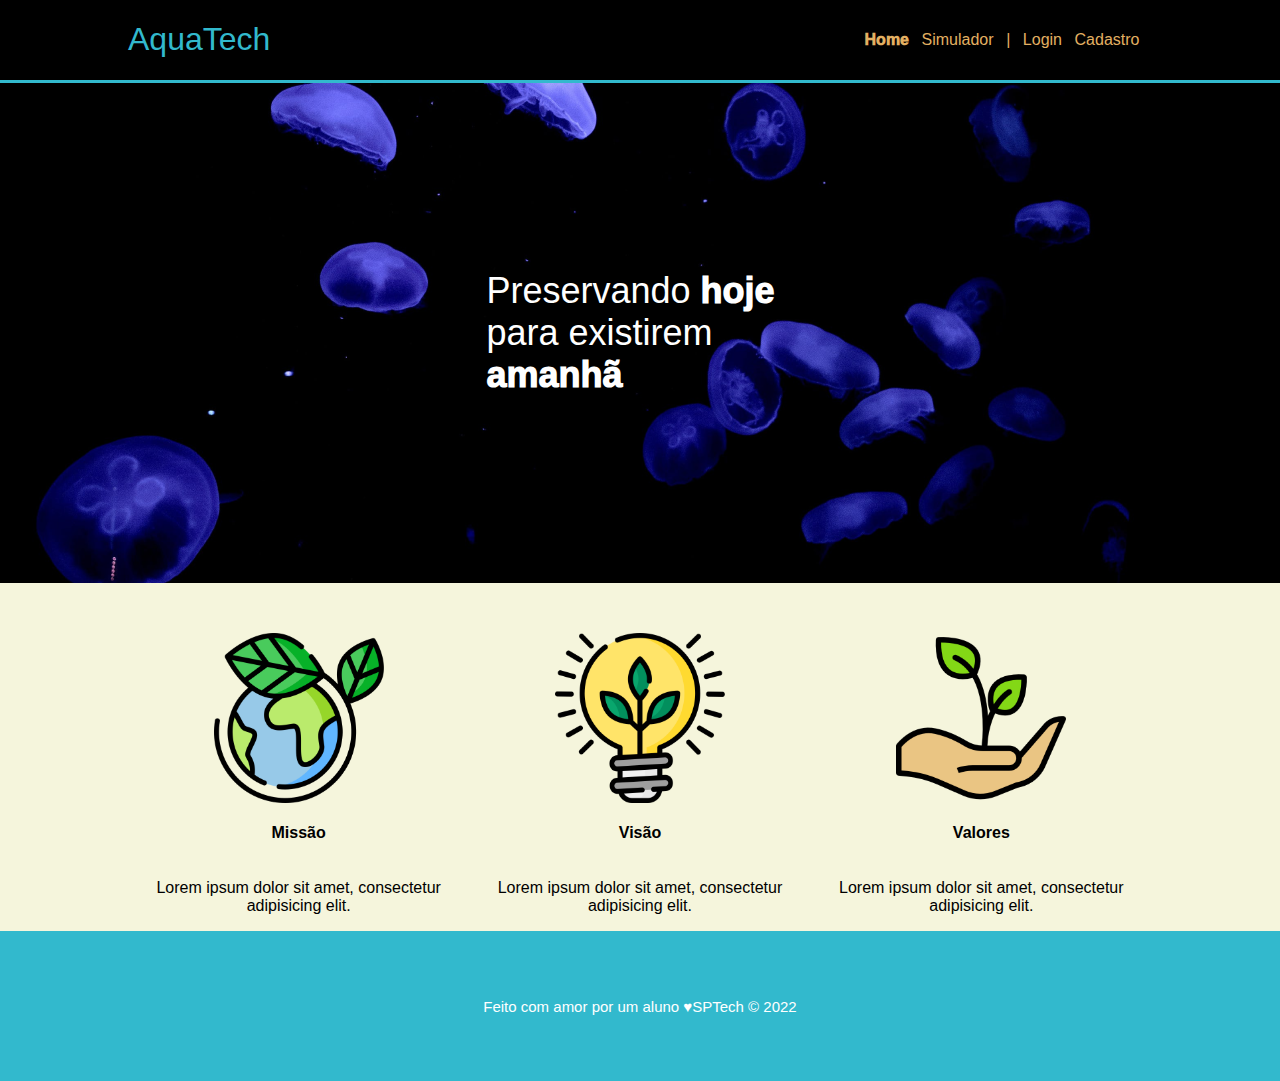
<file: Index.html>
<!DOCTYPE html>
<html lang="en">

<head>
    <meta charset="UTF-8">
    <meta http-equiv="X-UA-Compatible" content="IE=edge">
    <meta name="viewport" content="width=device-width, initial-scale=1.0">
    <title>HOME - AquaTech</title>

    <!-- Aqui colocamos o link para o arquivo de estilização-->
    <link rel="stylesheet" href="estilo.css">
</head>

<body>
    <!-- Nosso cabeçalho -->
    <div class="header">
        <div class="container">
            <h1 class="titulo">AquaTech</h1>

            <ul class="navBar">
                <li id="aqui">Home</li>
                <li>Simulador</li>
                <li>|</li>
                <li> <a href="login.html">Login</a></li>  
                <li><a href="cadastro.html">Cadastro</a></li>
            </ul>
        </div>

    </div>

    <!-- Começo do Banner -->

    <div class="banner">
        <div class="container">
            <p>
                Preservando <span>hoje</span>
                para existirem <span>amanhã</span>
            </p>
        </div>
    </div>

    <!-- Fim do Banner -->

    <!-- Começo do Social -->

    <div class="social">
        <div class="container">
            <div class="boxes">
                
                <div class="box">
                    <img src="imgs/planet-earth_color.png" alt="">
                    <h4>Missão</h4>
                    <p>
                        Lorem ipsum dolor sit amet, consectetur adipisicing elit. 
                    </p>
                </div>
                <div class="box">
                    <img src="imgs/lightbulb_color.png" alt="">
                    <h4>Visão</h4>
                    <p>
                        Lorem ipsum dolor sit amet, consectetur adipisicing elit. 
                    </p>
                </div>
                <div class="box">
                    <img src="imgs/growth_color.png" alt="">
                    <h4>Valores</h4>
                    <p>
                        Lorem ipsum dolor sit amet, consectetur adipisicing elit. 
                    </p>
                </div>
            </div>
        </div>
    </div>
    <!-- Fim da Social -->

    <!-- Começo do footer -->
    <div class="footer">
        <div class="container">
            <p>
                Feito com amor por um 
                aluno &hearts;SPTech &copy 2022
            </p>
        </div>
    </div>
</body>

</html>
</file>
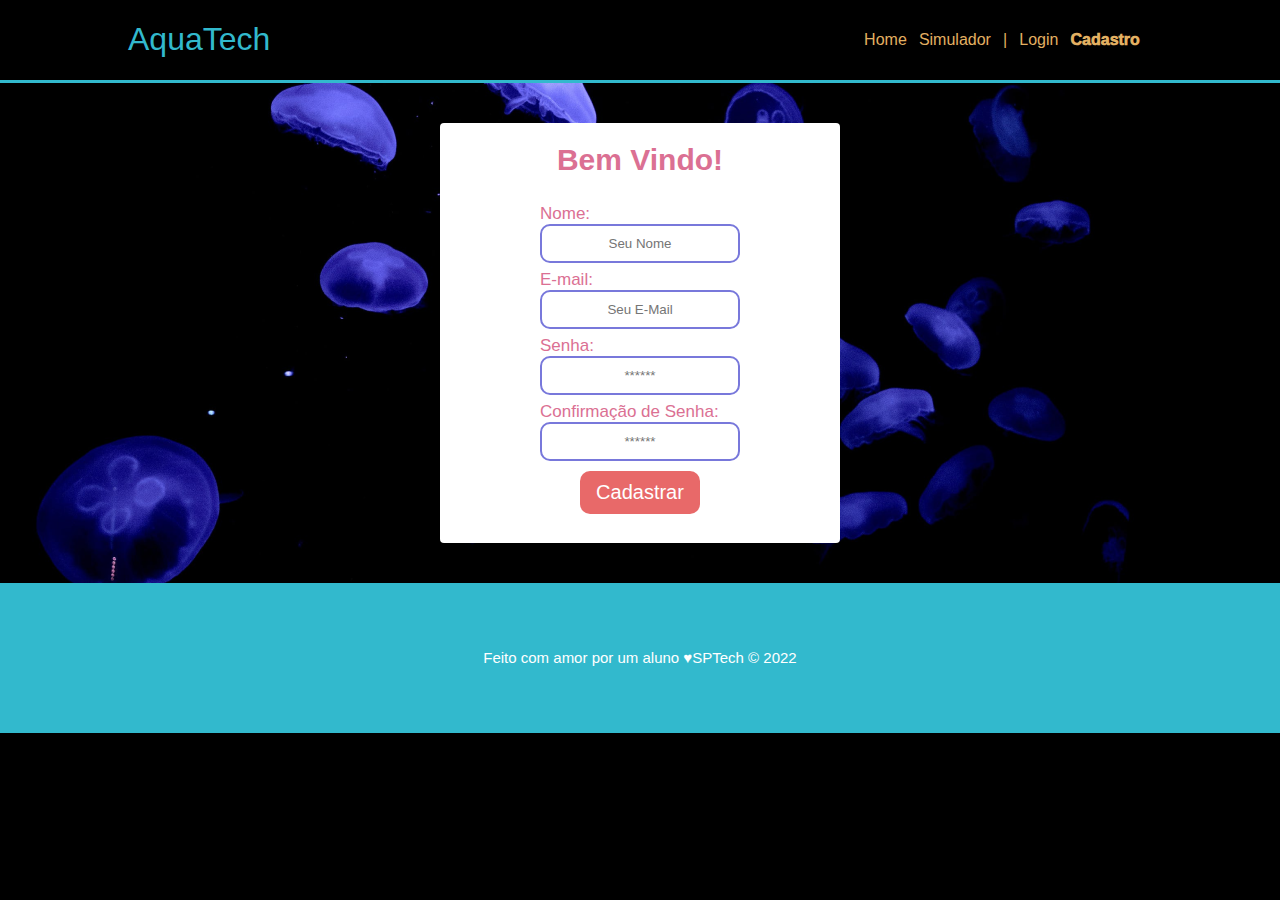
<file: cadastro.html>
<!DOCTYPE html>
<html lang="en">

<head>
    <meta charset="UTF-8">
    <meta http-equiv="X-UA-Compatible" content="IE=edge">
    <meta name="viewport" content="width=device-width, initial-scale=1.0">
    <title>CADASTRO Aquatech</title>

    <!-- Aqui colocamos o link para o arquivo de estilização-->
    <link rel="stylesheet" href="estilo.css">
    <link rel="stylesheet" href="formulario_estilos.css">
    <link rel="stylesheet" href="cadastro_estilos.css">
</head>

<body>
    <!-- Nosso cabeçalho -->
    <div class="header">
        <div class="container">
            <h1 class="titulo">AquaTech</h1>

            <ul class="navBar">
               
                <li><a href="index.html">Home</a></li>
                <li>Simulador</li>
                <li>|</li>
                <li>
                     <a href="login.html">
                         Login
                     </a> 
                </li>
                <li id="aqui"><a href="cadastro.html">Cadastro</a></li>
            </ul>
        </div>

    </div>

    <!-- Começo do Banner -->

    <div class="banner">
        <div class="container">
          <div class="caixa_formulario">
            <h1>Bem Vindo!</h1>
            <div class="formulario">

                <span>Nome:</span>
                <input id="nome_input" type="text" placeholder="Seu Nome">

                <span>E-mail:</span>
                <input id="email_input" type="email" placeholder="Seu E-Mail">

                <span>Senha:</span>
                <input id="senha_input" type="password" placeholder="******">

                <span>Confirmação de Senha:</span>
                <input id="confirmacao_input" type="password" placeholder="******">

                <button>Cadastrar</button>
            </div>
          </div>
        </div>
    </div>

    <!-- Fim do Banner -->

    <!-- Começo do footer -->
    <div class="footer">
        <div class="container">
            <p>
                Feito com amor por um 
                aluno &hearts;SPTech &copy 2022
            </p>
        </div>
    </div>
</body>

</html>
</file>
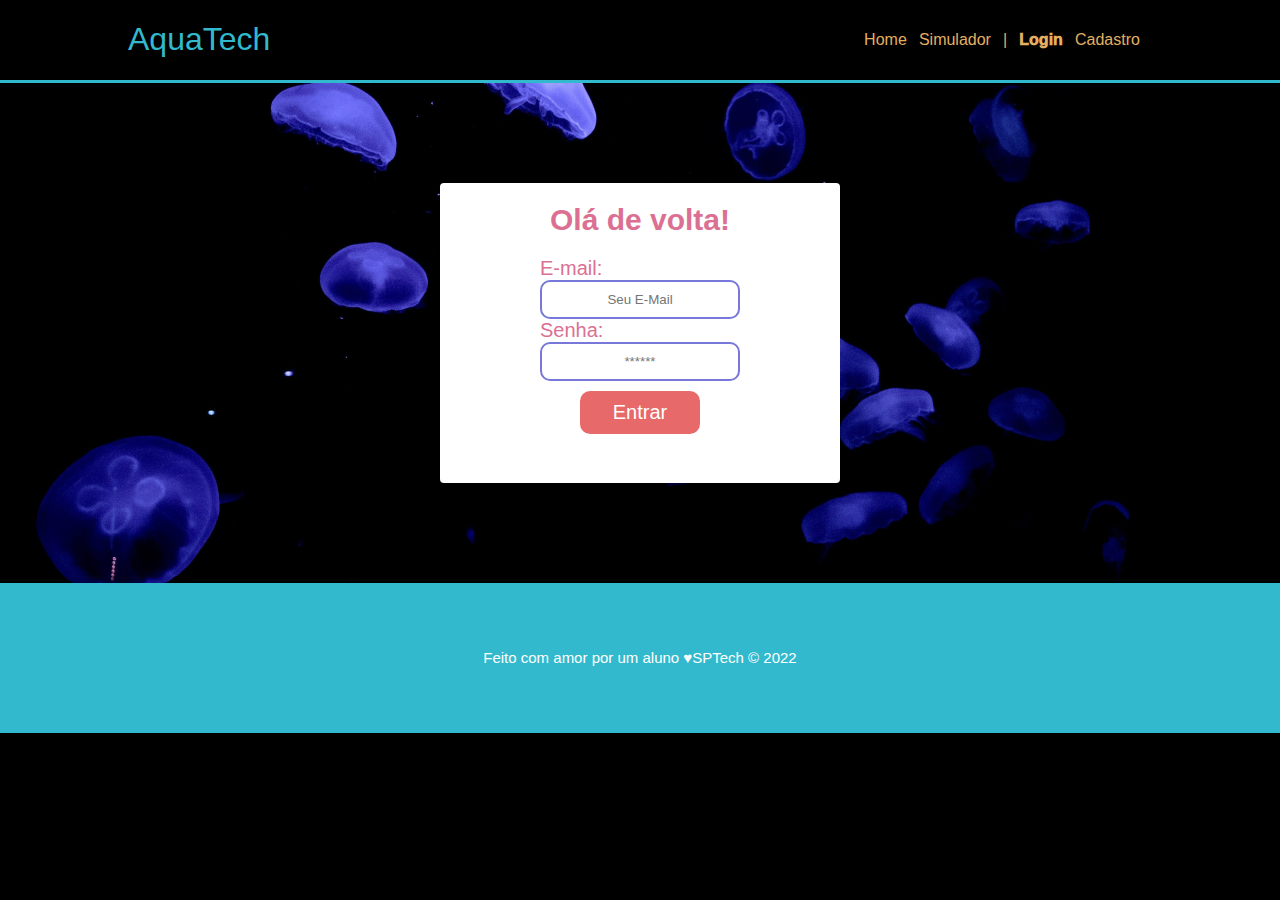
<file: login.html>
<!DOCTYPE html>
<html lang="en">

<head>
    <meta charset="UTF-8">
    <meta http-equiv="X-UA-Compatible" content="IE=edge">
    <meta name="viewport" content="width=device-width, initial-scale=1.0">
    <title>LOGN - AquaTech</title>

    <!-- Aqui colocamos o link para o arquivo de estilização-->
    <link rel="stylesheet" href="estilo.css">
    <link rel="stylesheet" href="formulario_estilos.css">
</head>

<body>
    <!-- Nosso cabeçalho -->
    <div class="header">
        <div class="container">
            <h1 class="titulo">AquaTech</h1>

            <ul class="navBar">
               
                <li><a href="index.html">Home</a></li>
                <li>Simulador</li>
                <li>|</li>
                <li id="aqui">
                     <a href="login.html">
                         Login
                     </a> 
                </li>
                <li>Cadastro</li>
            </ul>
        </div>

    </div>

    <!-- Começo do Banner -->

    <div class="banner">
        <div class="container">
          <div class="caixa_formulario">
            <h1>Olá de volta!</h1>
            <div class="formulario">

                <span>E-mail:</span>
                <input id="email_input" type="email" placeholder="Seu E-Mail">

                <span>Senha:</span>
                <input id="senha_input" type="password" placeholder="******">

                <button>Entrar</button>
            </div>
          </div>
        </div>
    </div>

    <!-- Fim do Banner -->

    <!-- Começo do footer -->
    <div class="footer">
        <div class="container">
            <p>
                Feito com amor por um 
                aluno &hearts;SPTech &copy 2022
            </p>
        </div>
    </div>
</body>

</html>
</file>
<file: estilo.css>
/* Começo do cabeçalho */
body {
    margin: 0;
    background: black;
    font-family: Arial, Helvetica, sans-serif;
}

.header {
    border-bottom: 3px solid #32b9cd;
}

.container {
    width: 80%;
    margin: auto;
    display: flex;
}

.header .container {
    justify-content: space-between;
}

.header ul #aqui {
    font-weight: 1000;
    color:#e3b062
}

ul {
    color: #e3b062;
}

a {
    color: #e3b062;
    text-decoration: none;
}

.titulo {
    color: #32b9cd;
    width: fit-content;
    font-weight: 500;
}

.navBar {
    width: 300px;
    padding: 0;
    list-style: none;
    display: flex;
    justify-content: space-evenly;
    align-items: center;
}

/* Fim do cabeçalho */

/* Começo do Banner */

.banner {
    background-image: url("imgs/bg-jelly-fish-para-home.png");
    height: 500px;
    color: #fff;
    display: flex;
}

.banner .container p span {
    font-weight: 1000;
}

.banner .container {
    font-size: 36px;
    justify-content: center;
}

.banner .container p {
    width: 30%;
}

/* Fim do banner */

/* Começo do Social */
.social {
    background-color: beige;
    display: flex;
}

.box img {
    width: 170px;
}

.social .container .boxes {
    display: flex;
    width: 100%;
    justify-content: space-evenly;
}

.box {
    margin-top: 50px;
    display: flex;
    flex-direction: column;
    align-items: center;
}

.social p {
    text-align: center;
}

/* Final do Social */

/* Começo do Footer */

.footer {
    background-color: #32b9cd;
    height: 150px;
    color: #fff;
    display: flex;
    font-size: 15px;
    width: 100%;
}

.footer .container {
    justify-content: center;
}
</file>
<file: formulario_estilos.css>
.caixa_formulario{
    background: white;
    width: 400px;
    height: 300px;
    color: palevioletred;
    display: flex;
    flex-direction: column;
    align-items: center;
    border-radius: 4px;
}


.caixa_formulario h1{
    font-size: 30px;
}

.formulario{
    display: flex;
    flex-direction: column;
    width: 200px;
}

.caixa_formulario button{
    margin-top: 10px;
    background: rgb(232, 105, 105);
    color: white;
    padding: 10px 15px;
    border: none;
    border-radius: 10px;
    font-size: 20px;
    width: 120px;
    align-self: center;
}

.formulario input{
    padding: 10px 15px;
    text-align: center;
    border: 2px solid rgb(120, 120, 219);
    border-radius: 10px;
}

.formulario span{
    font-size: 20px;
}
</file>
<file: cadastro_estilos.css>
.caixa_formulario{
    background: white;
    width: 400px;
    height: 420px;
    color: palevioletred;
    display: flex;
    flex-direction: column;
    align-items: center;
    border-radius: 4px;
}


.caixa_formulario h1{
    font-size: 30px;
}

.formulario{
    display: flex;
    flex-direction: column;
    width: 200px;
}

.caixa_formulario button{
    margin-top: 10px;
    background: rgb(232, 105, 105);
    color: white;
    padding: 10px 15px;
    border: none;
    border-radius: 10px;
    font-size: 20px;
    width: 120px;
    align-self: center;
}

.formulario input{
    padding: 10px 15px;
    text-align: center;
    border: 2px solid rgb(120, 120, 219);
    border-radius: 10px;
}

.formulario span{
    font-size: 17px;
    margin-top: 7px;
}
</file>
